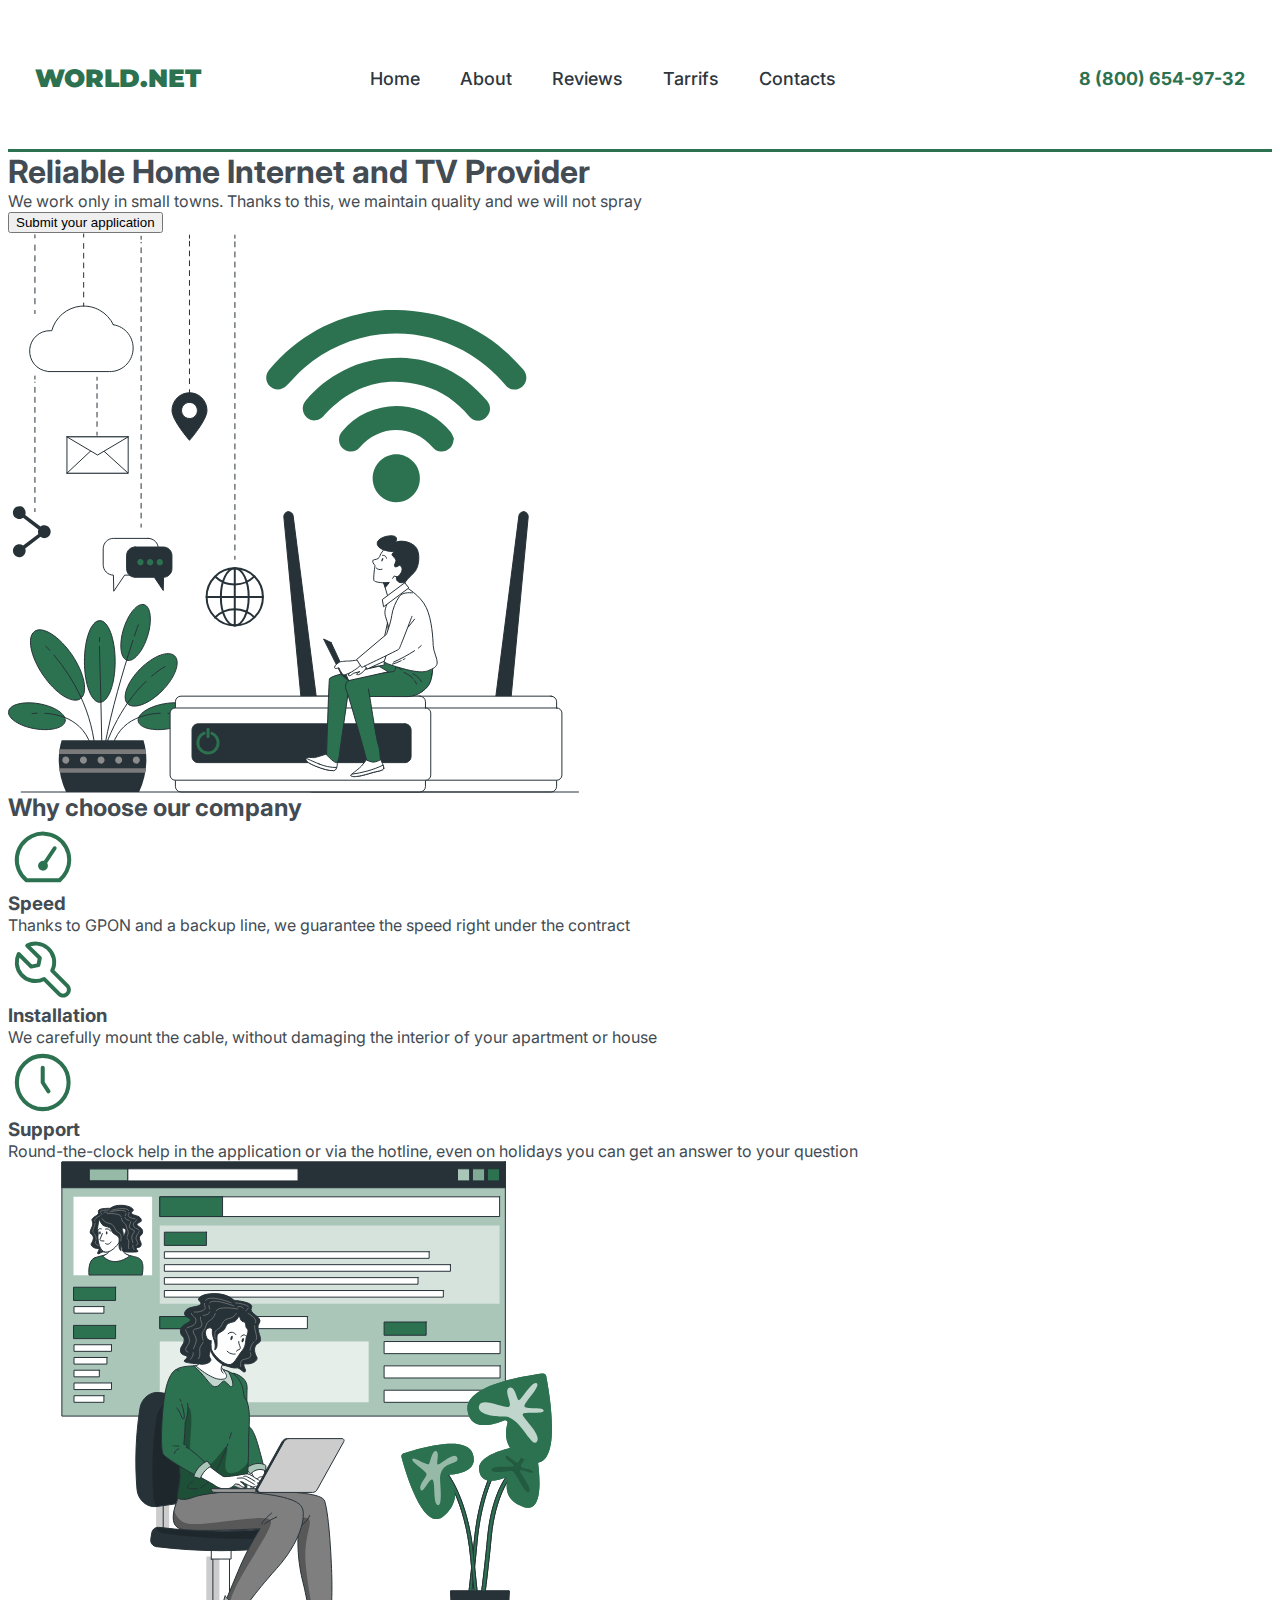
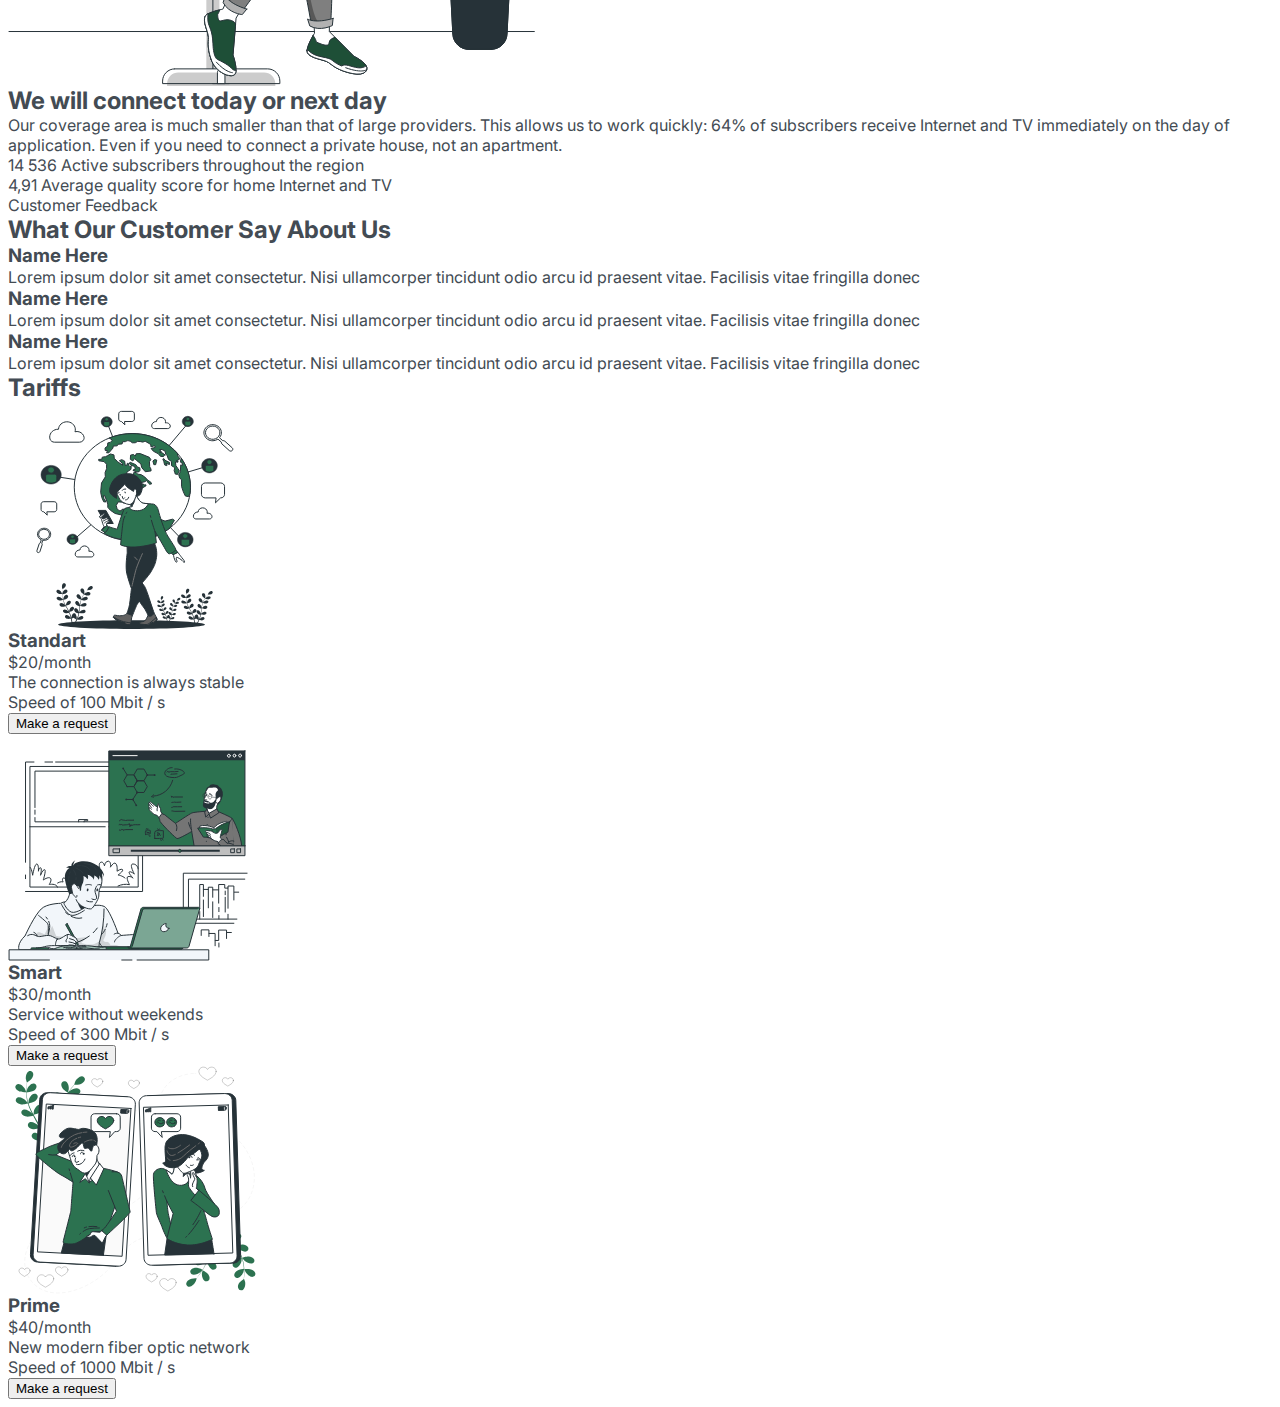
<file: index.html>
<!DOCTYPE html>
<html lang="en">
  <head>
    <meta charset="UTF-8" />
    <meta name="viewport" content="width=device-width, initial-scale=1.0" />
    <title>World.Net</title>
    <link
      rel="stylesheet"
      href="https://cdnjs.cloudflare.com/ajax/libs/modern-normalize/2.0.0/modern-normalize.min.css"
      integrity="sha512-4xo8blKMVCiXpTaLzQSLSw3KFOVPWhm/TRtuPVc4WG6kUgjH6J03IBuG7JZPkcWMxJ5huwaBpOpnwYElP/m6wg=="
      crossorigin="anonymous"
      referrerpolicy="no-referrer"
    />
    <link rel="preconnect" href="https://fonts.googleapis.com" />
    <link rel="preconnect" href="https://fonts.gstatic.com" crossorigin />
    <link
      href="https://fonts.googleapis.com/css2?family=Inter:wght@400;500;600;700&family=Montserrat:wght@900&family=Poppins:wght@400;700&family=Reem+Kufi&display=swap"
      rel="stylesheet"
    />
    <link rel="stylesheet" href="./css/styles.css" />
  </head>

  <body>
    <header class="page-header">
      <div class="container header-container">
        <nav class="page-nav">
          <a class="logo-header" href="./index.html">World.Net</a>
          <ul class="nav-list">
            <li class="nav-list-item"><a class="nav-link" href="">Home</a></li>
            <li class="nav-list-item"><a class="nav-link" href="">About</a></li>
            <li class="nav-list-item">
              <a class="nav-link" href="">Reviews</a>
            </li>
            <li class="nav-list-item">
              <a class="nav-link" href="./tariff.html">Tarrifs</a>
            </li>
            <li class="nav-list-item">
              <a class="nav-link" href="">Contacts</a>
            </li>
          </ul>
        </nav>
        <address class="contacts">
          <a class="contacts-link" href="tel:88006549732">8 (800) 654-97-32</a>
        </address>
      </div>
    </header>
    <main>
      <section>
        <h1>Reliable Home Internet and TV Provider</h1>
        <p>
          We work only in small towns. Thanks to this, we maintain quality and
          we will not spray
        </p>
        <button type="button" data-modal-open>Submit your application</button>
        <img src="./images/hero-img.svg" alt="hero-img" width="572" />
      </section>
      <section>
        <h2>Why choose our company</h2>
        <ul>
          <li>
            <img src="./images/speed.svg" alt="speed" width="70" height="70" />
            <h3>Speed</h3>
            <p>
              Thanks to GPON and a backup line, we guarantee the speed right
              under the contract
            </p>
          </li>
          <li>
            <img
              src="./images/instal.svg"
              alt="installation"
              width="70"
              height="70"
            />
            <h3>Installation</h3>
            <p>
              We carefully mount the cable, without damaging the interior of
              your apartment or house
            </p>
          </li>
          <li>
            <img src="./images/sup.svg" alt="support" width="70" height="70" />
            <h3>Support</h3>
            <p>
              Round-the-clock help in the application or via the hotline, even
              on holidays you can get an answer to your question
            </p>
          </li>
        </ul>
      </section>
      <section>
        <img
          src="./images/about-img.svg"
          alt="about"
          width="544"
          height="525"
        />
        <h2>We will connect today or next day</h2>
        <p>
          Our coverage area is much smaller than that of large providers. This
          allows us to work quickly: 64% of subscribers receive Internet and TV
          immediately on the day of application. Even if you need to connect a
          private house, not an apartment.
        </p>
        <ul>
          <li>
            <p>14 536 Active subscribers throughout the region</p>
          </li>
          <li>
            <p>4,91 Average quality score for home Internet and TV</p>
          </li>
        </ul>
      </section>
      <section>
        <p>Customer Feedback</p>
        <h2>What Our Customer Say About Us</h2>
        <ul>
          <li>
            <h3>Name Here</h3>
            <p>
              Lorem ipsum dolor sit amet consectetur. Nisi ullamcorper tincidunt
              odio arcu id praesent vitae. Facilisis vitae fringilla donec
            </p>
          </li>
          <li>
            <h3>Name Here</h3>
            <p>
              Lorem ipsum dolor sit amet consectetur. Nisi ullamcorper tincidunt
              odio arcu id praesent vitae. Facilisis vitae fringilla donec
            </p>
          </li>
          <li>
            <h3>Name Here</h3>
            <p>
              Lorem ipsum dolor sit amet consectetur. Nisi ullamcorper tincidunt
              odio arcu id praesent vitae. Facilisis vitae fringilla donec
            </p>
          </li>
        </ul>
      </section>
      <section>
        <h2>Tariffs</h2>
        <ul>
          <li>
            <img
              src="./images/standart.svg"
              alt="Standart"
              width="248"
              height="248"
            />
            <h3>Standart</h3>
            <p>$20/month</p>
            <p>The connection is always stable</p>
            <p>Speed of 100 Mbit / s</p>
            <button type="button">Make a request</button>
          </li>
          <li>
            <img
              src="./images/smart.svg"
              alt="Smart"
              width="248"
              height="248"
            />
            <h3>Smart</h3>
            <p>$30/month</p>
            <p>Service without weekends</p>
            <p>Speed of 300 Mbit / s</p>
            <button type="button">Make a request</button>
          </li>
          <li>
            <img
              src="./images/prime.svg"
              alt="Prime"
              width="248"
              height="248"
            />
            <h3>Prime</h3>
            <p>$40/month</p>
            <p>New modern fiber optic network</p>
            <p>Speed of 1000 Mbit / s</p>
            <button type="button">Make a request</button>
          </li>
        </ul>
      </section>

      <section></section>
    </main>
    <div class="backdrop is-hidden" data-modal>
      <div class="modal">
        <button type="button" class="modal-close-btn" data-modal-close></button>
        <p class="modal-text">Contact Us</p>
        <p class="modal-title">
          <span class="modal-title-part">Contact</span> Us & We Can Work
          Together
        </p>
        <p class="modal-descr">
          Lorem ipsum dolor sit amet consectetur. Adipiscing nisl id at arcu
          enim id gravida pulvinar. Tristique consectetur mi curabitur congue
          enim dignissim
        </p>
        <form class="modal-form">
          <label class="modal-form-label"
            ><input
              class="modal-form-input"
              placeholder="Your Name"
              name="user-name"
              type="text"
          /></label>
          <label class="modal-form-label"
            ><input
              class="modal-form-input"
              placeholder="Your Email"
              name="user-email"
              type="email"
          /></label>
          <label class="modal-form-label-text">
            <textarea
              class="modal-form-comment"
              placeholder="Your Message"
              name="user-comment"
            ></textarea>
          </label>
          <button class="modal-button" type="submit">Submit Message</button>
        </form>
      </div>
    </div>
    <script src="./js/modal.js"></script>
  </body>
</html>
</file>
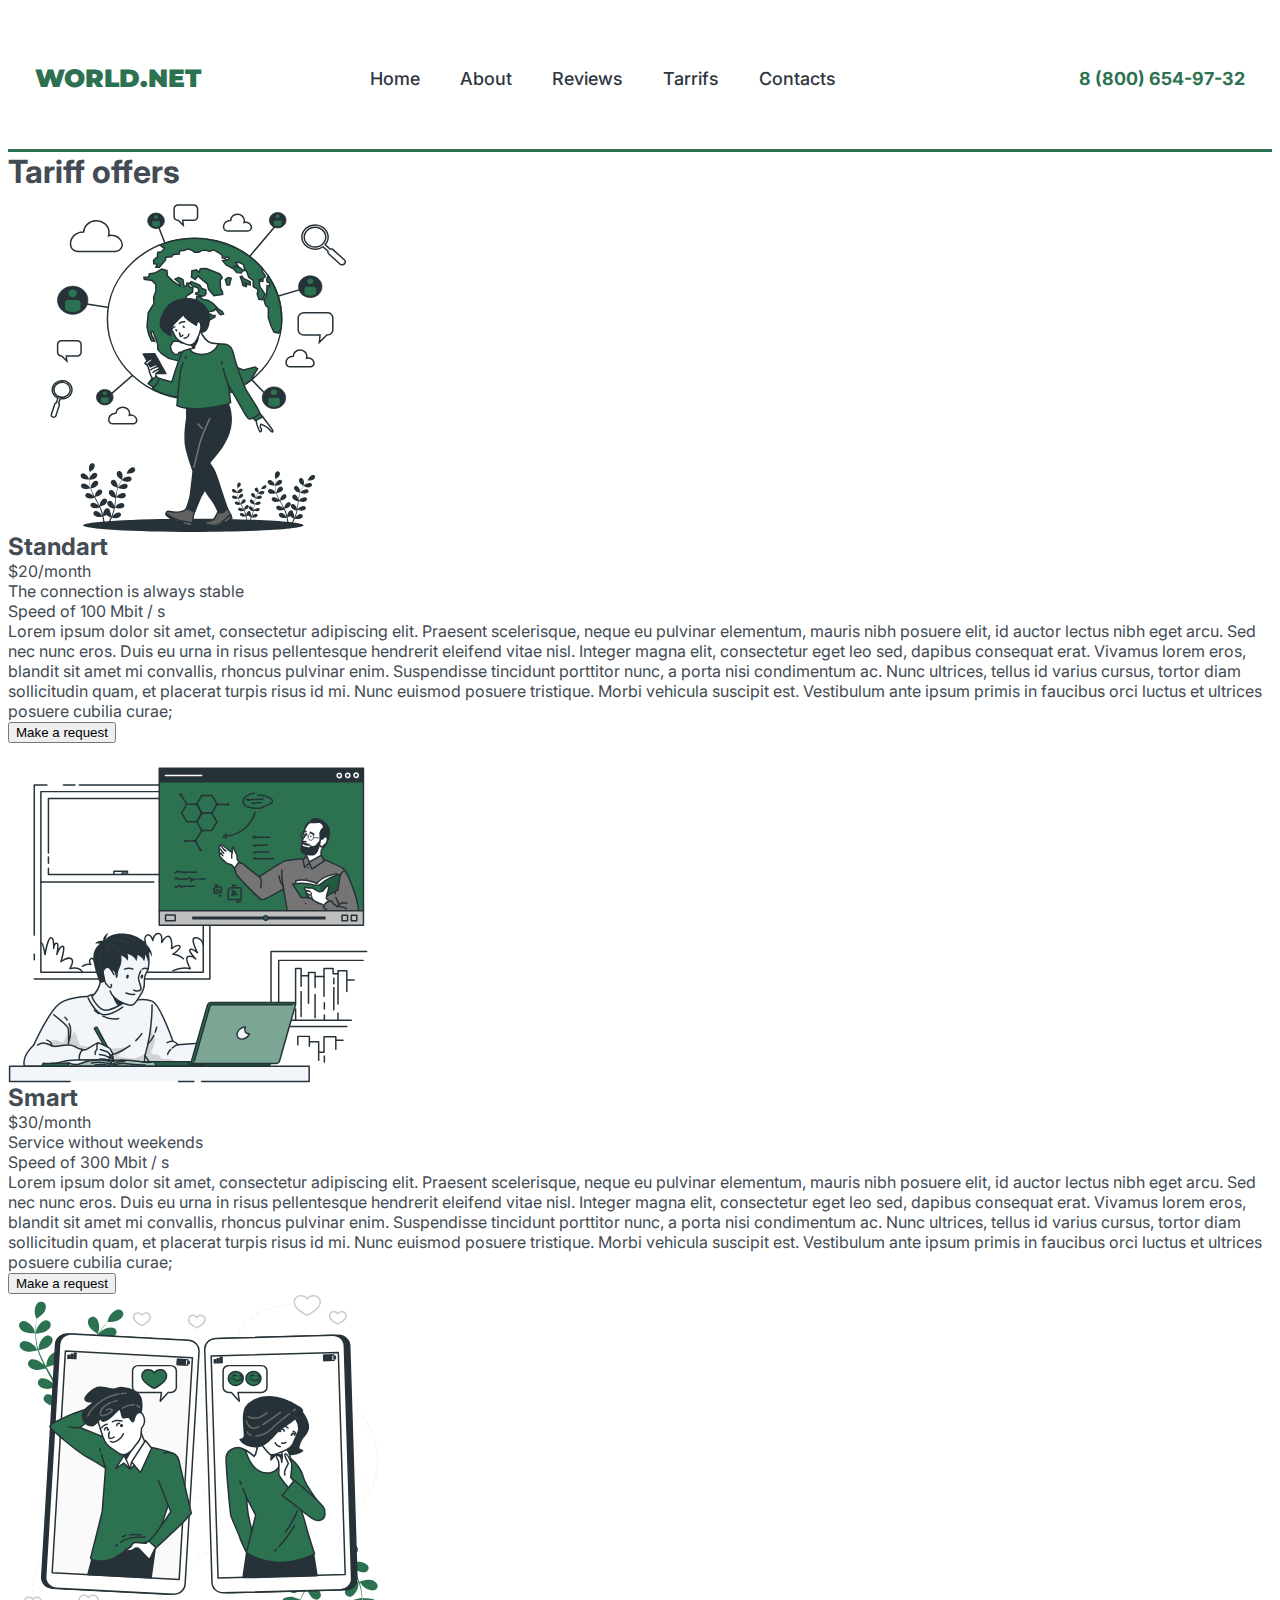
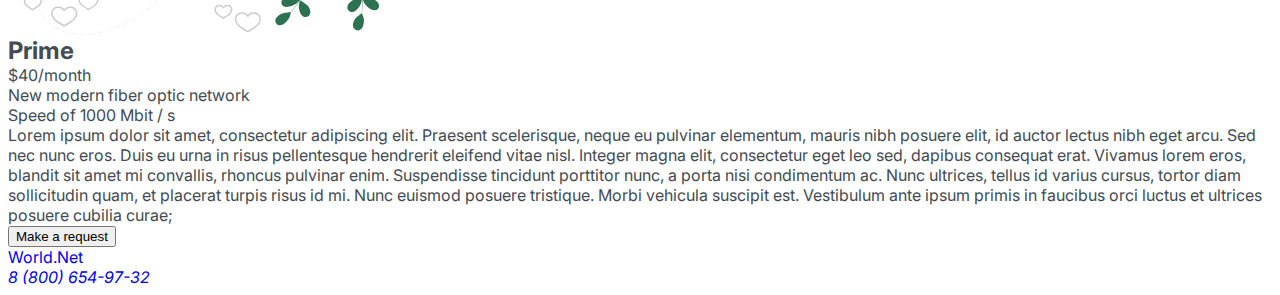
<file: tariff.html>
<!DOCTYPE html>
<html lang="en">
  <head>
    <meta charset="UTF-8" />
    <meta name="viewport" content="width=device-width, initial-scale=1.0" />
    <title>Tariff offers</title>
    <link
      rel="stylesheet"
      href="https://cdnjs.cloudflare.com/ajax/libs/modern-normalize/2.0.0/modern-normalize.min.css"
      integrity="sha512-4xo8blKMVCiXpTaLzQSLSw3KFOVPWhm/TRtuPVc4WG6kUgjH6J03IBuG7JZPkcWMxJ5huwaBpOpnwYElP/m6wg=="
      crossorigin="anonymous"
      referrerpolicy="no-referrer"
    />
    <link rel="preconnect" href="https://fonts.googleapis.com" />
    <link rel="preconnect" href="https://fonts.gstatic.com" crossorigin />
    <link
      href="https://fonts.googleapis.com/css2?family=Inter:wght@400;500;600;700&family=Montserrat:wght@900&family=Poppins:wght@400;700&family=Reem+Kufi&display=swap"
      rel="stylesheet"
    />
    <link rel="stylesheet" href="./css/styles.css" />
  </head>
  <body>
    <header class="page-header">
      <div class="container header-container">
        <nav class="page-nav">
          <a class="logo-header" href="./index.html">World.Net</a>
          <ul class="nav-list">
            <li class="nav-list-item">
              <a class="nav-link" href="./index.html">Home</a>
            </li>
            <li class="nav-list-item"><a class="nav-link" href="">About</a></li>
            <li class="nav-list-item">
              <a class="nav-link" href="">Reviews</a>
            </li>
            <li class="nav-list-item">
              <a class="nav-link" href="">Tarrifs</a>
            </li>
            <li class="nav-list-item">
              <a class="nav-link" href="">Contacts</a>
            </li>
          </ul>
        </nav>
        <address class="contacts">
          <a class="contacts-link" href="tel:88006549732">8 (800) 654-97-32</a>
        </address>
      </div>
    </header>
    <main>
      <section>
        <h1>Tariff offers</h1>
        <ul>
          <li>
            <img
              src="./images/standart.svg"
              alt="a girl with a phone with Earth on the background"
              width="372"
              height="340"
            />
            <h2>Standart</h2>
            <p>$20/month</p>
            <p>The connection is always stable</p>
            <p>Speed of 100 Mbit / s</p>
            <p>
              Lorem ipsum dolor sit amet, consectetur adipiscing elit. Praesent
              scelerisque, neque eu pulvinar elementum, mauris nibh posuere
              elit, id auctor lectus nibh eget arcu. Sed nec nunc eros. Duis eu
              urna in risus pellentesque hendrerit eleifend vitae nisl. Integer
              magna elit, consectetur eget leo sed, dapibus consequat erat.
              Vivamus lorem eros, blandit sit amet mi convallis, rhoncus
              pulvinar enim. Suspendisse tincidunt porttitor nunc, a porta nisi
              condimentum ac. Nunc ultrices, tellus id varius cursus, tortor
              diam sollicitudin quam, et placerat turpis risus id mi. Nunc
              euismod posuere tristique. Morbi vehicula suscipit est. Vestibulum
              ante ipsum primis in faucibus orci luctus et ultrices posuere
              cubilia curae;
            </p>
            <button type="button">Make a request</button>
          </li>
          <li>
            <img
              src="./images/smart.svg"
              alt="a boy studying on his laptop"
              width="372"
              height="340"
            />
            <h2>Smart</h2>
            <p>$30/month</p>
            <p>Service without weekends</p>
            <p>Speed of 300 Mbit / s</p>
            <p>
              Lorem ipsum dolor sit amet, consectetur adipiscing elit. Praesent
              scelerisque, neque eu pulvinar elementum, mauris nibh posuere
              elit, id auctor lectus nibh eget arcu. Sed nec nunc eros. Duis eu
              urna in risus pellentesque hendrerit eleifend vitae nisl. Integer
              magna elit, consectetur eget leo sed, dapibus consequat erat.
              Vivamus lorem eros, blandit sit amet mi convallis, rhoncus
              pulvinar enim. Suspendisse tincidunt porttitor nunc, a porta nisi
              condimentum ac. Nunc ultrices, tellus id varius cursus, tortor
              diam sollicitudin quam, et placerat turpis risus id mi. Nunc
              euismod posuere tristique. Morbi vehicula suscipit est. Vestibulum
              ante ipsum primis in faucibus orci luctus et ultrices posuere
              cubilia curae;
            </p>
            <button type="button">Make a request</button>
          </li>
          <li>
            <img
              src="./images/prime.svg"
              alt="a boy and a girl chatting online"
              width="372"
              height="340"
            />
            <h2>Prime</h2>
            <p>$40/month</p>
            <p>New modern fiber optic network</p>
            <p>Speed of 1000 Mbit / s</p>
            <p>
              Lorem ipsum dolor sit amet, consectetur adipiscing elit. Praesent
              scelerisque, neque eu pulvinar elementum, mauris nibh posuere
              elit, id auctor lectus nibh eget arcu. Sed nec nunc eros. Duis eu
              urna in risus pellentesque hendrerit eleifend vitae nisl. Integer
              magna elit, consectetur eget leo sed, dapibus consequat erat.
              Vivamus lorem eros, blandit sit amet mi convallis, rhoncus
              pulvinar enim. Suspendisse tincidunt porttitor nunc, a porta nisi
              condimentum ac. Nunc ultrices, tellus id varius cursus, tortor
              diam sollicitudin quam, et placerat turpis risus id mi. Nunc
              euismod posuere tristique. Morbi vehicula suscipit est. Vestibulum
              ante ipsum primis in faucibus orci luctus et ultrices posuere
              cubilia curae;
            </p>
            <button type="button">Make a request</button>
          </li>
        </ul>
      </section>
    </main>
    <footer>
      <a href="./index.html">World.Net</a>
      <address>
        <a href="tel:+88006549732">8 (800) 654-97-32</a>
      </address>
    </footer>
  </body>
</html>
</file>
<file: css/styles.css>
a {
  text-decoration: none;
}

h1,
h2,
h3,
h4,
h5,
h6,
p {
  margin: 0;
}

ul,
ol {
  padding-left: 0;
  margin-top: 0;
  margin-bottom: 0;
  list-style: none;
}

img {
  display: block;
  max-width: 100%;
  height: auto;
}

body {
  font-family: Inter, sans-serif;
  background-color: #fff;
  color: #434b53;
}

button {
  cursor: pointer;
}

/* HEADER STYLES */

.container {
  width: 1210px;
  padding-left: 15px;
  padding-right: 15px;
  margin-left: auto;
  margin-right: auto;
}

.header-container {
  display: flex;
  align-items: center;
}
.page-header {
  border-bottom: 3px solid #2c7250;
}
.page-nav {
  display: flex;
  margin-right: auto;
  align-items: center;
}
.logo-header {
  color: #2c7250;
  font-family: Montserrat, sans-serif;
  font-size: 25px;
  font-weight: 900;
  line-height: 1.5;
  text-transform: uppercase;
  margin-right: 169px;
}
.nav-list {
  display: flex;
}
.nav-list-item:not(:last-child) {
  margin-right: 40px;
}
.nav-link {
  display: block;
  color: #2e363e;
  font-size: 18px;
  font-weight: 500;
  line-height: 1.5;
  padding-top: 57px;
  padding-bottom: 57px;
}

.nav-link:hover,
.nav-link:focus {
  color: #2c7250;
}

.contacts {
  font-style: normal;
}
.contacts-link {
  color: #2c7250;
  text-align: right;
  font-size: 18px;
  font-weight: 700;
  line-height: 1.52;
}
.backdrop {
  position: fixed;
  top: 0;
  left: 0;
  width: 100%;
  height: 100%;
  z-index: 99999;
  background-color: rgba(0, 0, 0, 0.56);
}
.modal {
  position: absolute;
  top: 50%;
  left: 50%;
  width: 650px;
  min-height: 854px;
  background-color: #fff;
  transform: translate(-50%, -50%);
  padding: 76px 50px;
}
.modal-text {
  color: #000;
  text-align: justify;
  font-size: 16px;
  font-weight: 700;
  line-height: 1.5;
  letter-spacing: 0.03em;
  display: flex;
  align-items: center;
  gap: 12px;
  margin-bottom: 19px;
}
.modal-text::before {
  display: block;
  content: "";
  width: 143px;
  height: 2px;
  background-color: #d8d8d8;
}

.modal-title {
  color: #006333;
  font-size: 48px;
  font-weight: 700;
  line-height: 1.25;
  letter-spacing: 0.03em;
  margin-bottom: 31px;
}
.modal-title-part {
  color: #000;
}
.modal-descr {
  color: #006333;
  text-align: justify;
  font-size: 16px;
  line-height: 1.5;
  letter-spacing: 0.03em;
  margin-bottom: 23px;
}
.modal-form-label {
  margin-bottom: 23px;
  display: block;
}
.modal-form-input {
  border-radius: 5px;
  border: 1px solid #cacaca;
  background: transparent;
  width: 533px;
  height: 60px;
  padding-left: 21px;
  outline: transparent;
  transition: border 250ms ease-in-out;
}
.modal-form-input::placeholder {
  color: #000;
  text-align: justify;
  font-size: 16px;
  line-height: 1.5;
  letter-spacing: 0.03em;
}
.modal-form-input:focus {
  border-color: #006333;
}
.modal-form-comment {
  border-radius: 5px;
  border: 1px solid #cacaca;
  background: transparent;
  width: 533px;
  height: 149px;
  resize: none;
  padding: 22px 21px;
  outline: transparent;
  transition: border 250ms ease-in-out;
  display: block;
}
.modal-form-comment::placeholder {
  color: #000;
  text-align: justify;
  font-size: 16px;
  line-height: 1.5;
  letter-spacing: 0.03em;
}
.modal-form-comment:focus {
  border-color: #006333;
}
.modal-button {
  min-width: 181px;
  height: 48px;
  border-radius: 5px;
  background-color: #2c7250;
  color: #fff;
  text-align: center;
  font-size: 16px;
  line-height: normal;
  letter-spacing: 0.03em;
  border: none;
}
.modal-form-label-text {
  margin-bottom: 33px;
  display: block;
}
.modal-close-btn {
  position: absolute;
  top: 20px;
  right: 20px;
  border-radius: 50%;
  width: 20px;
  height: 20px;
  background-color: #006333;
  border: none;
}

.is-hidden {
  opacity: 0;
  visibility: hidden;
  pointer-events: none;
}

.no-scroll {
  overflow: hidden;
}
</file>
